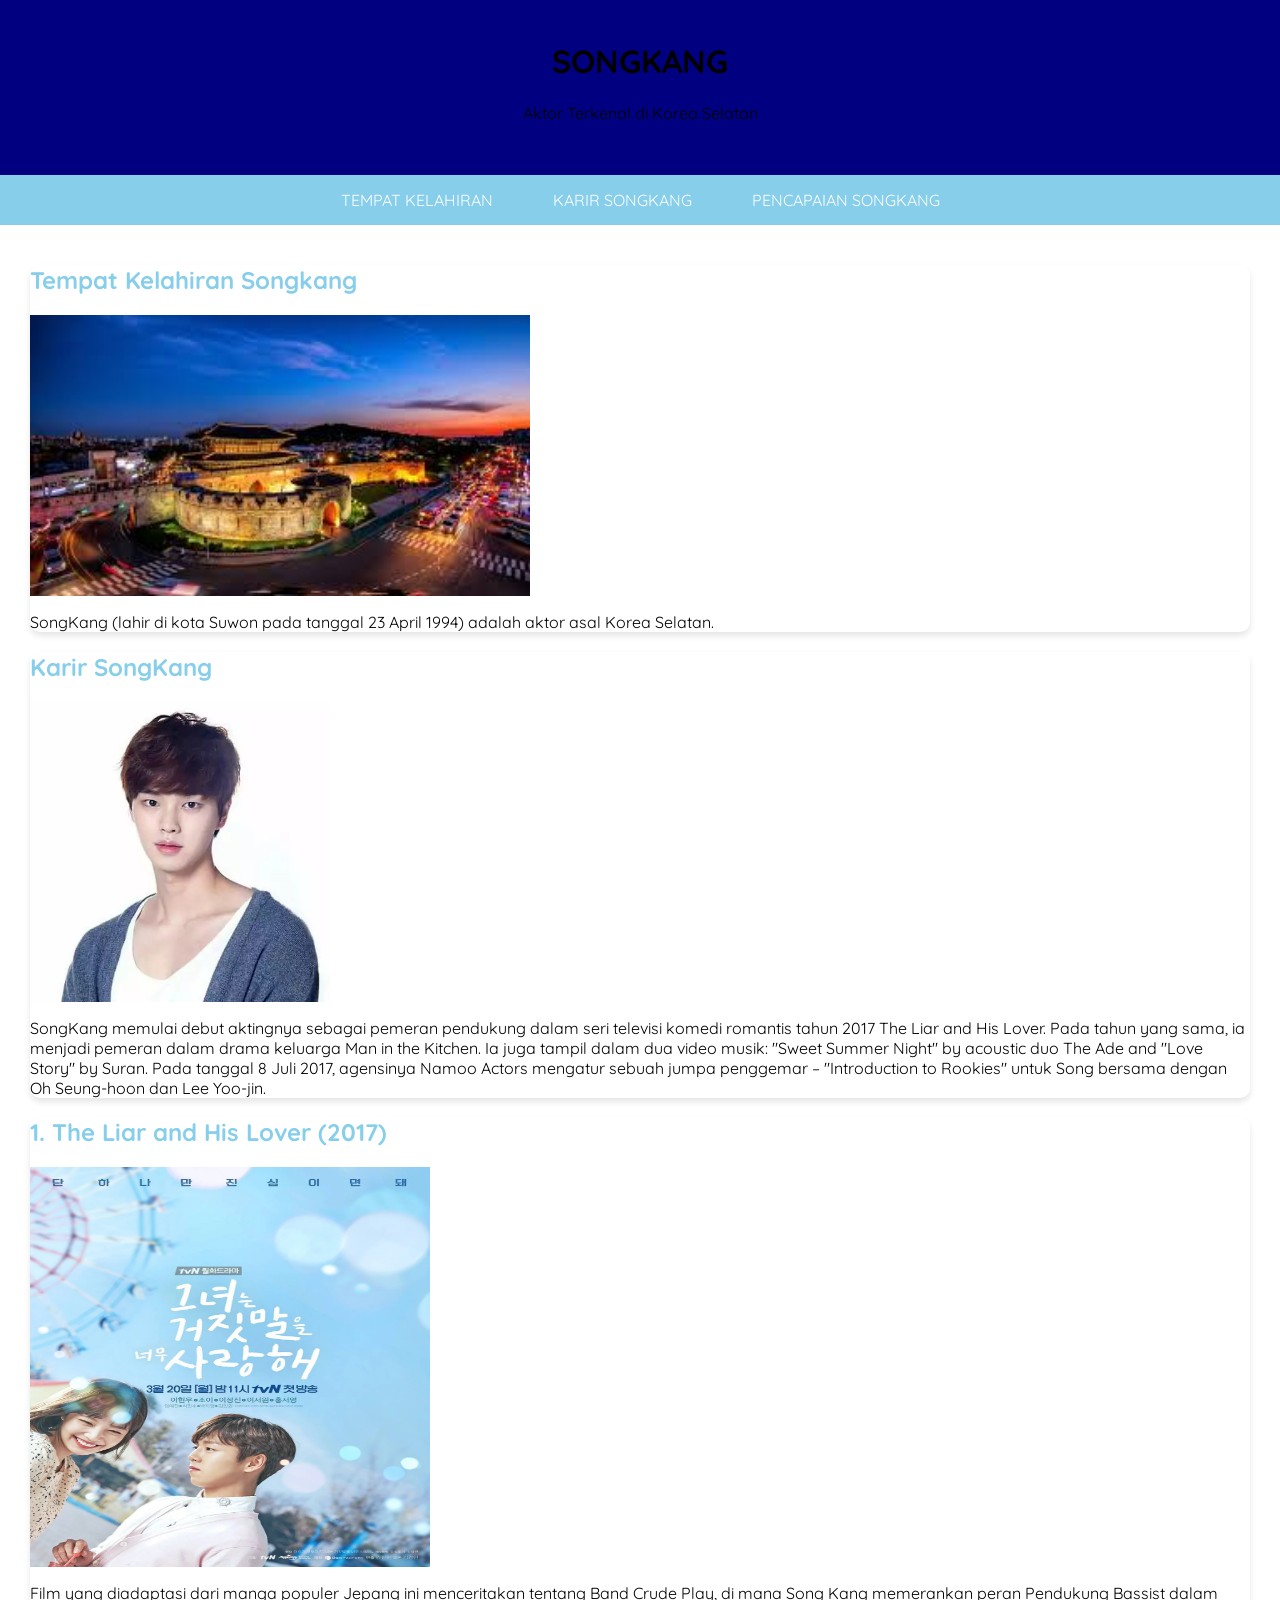
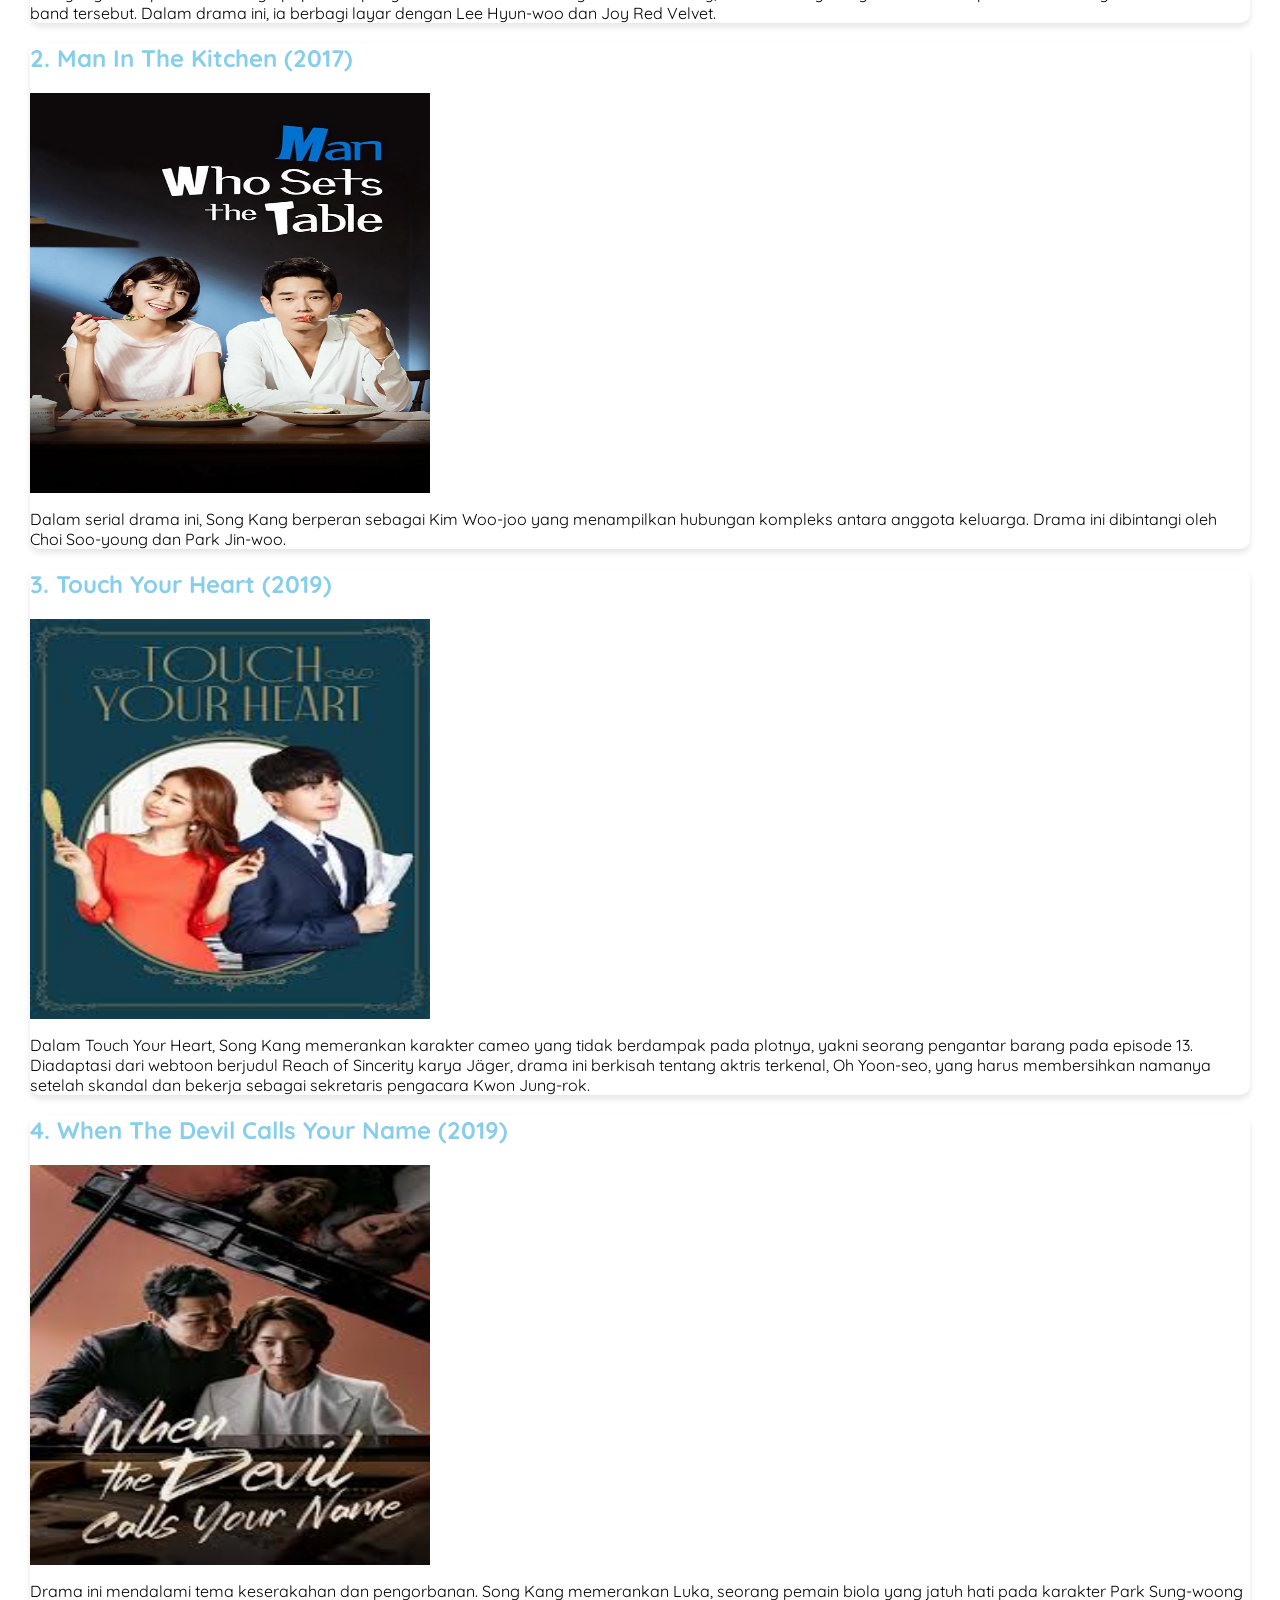
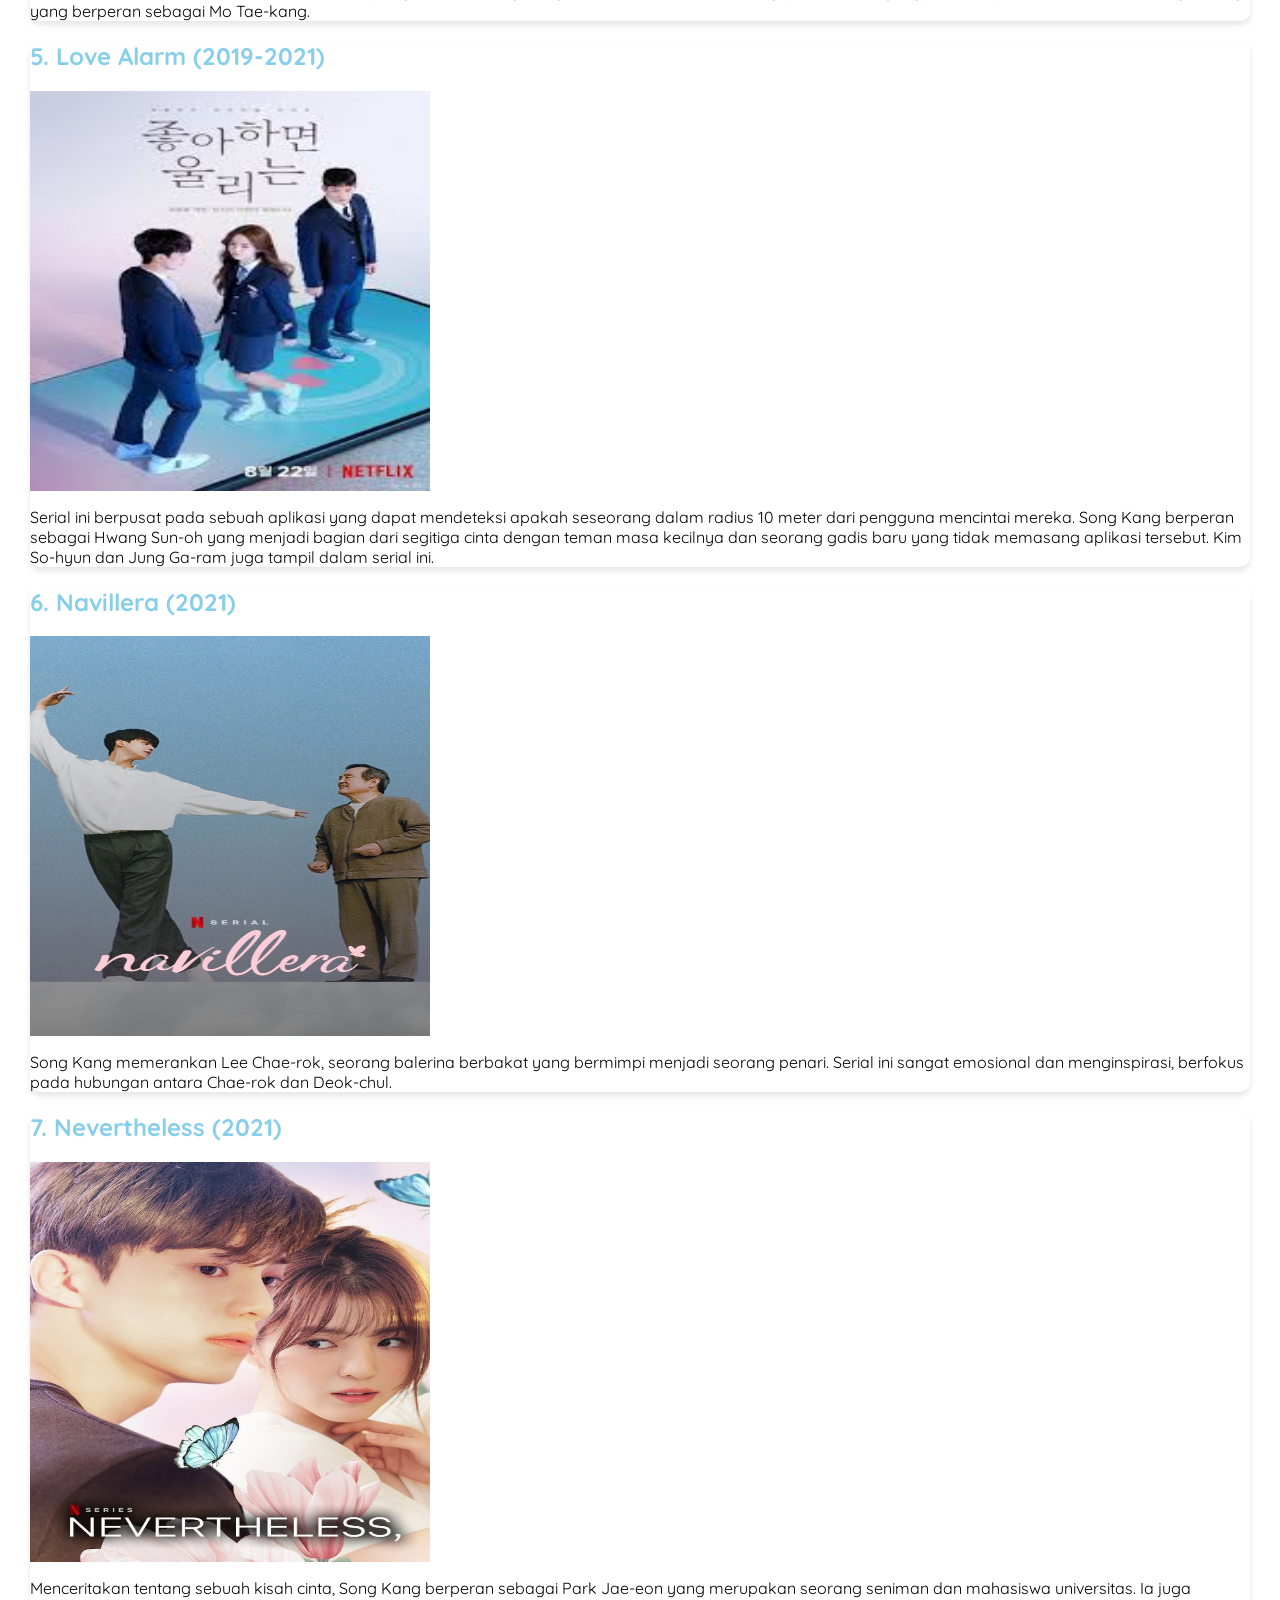
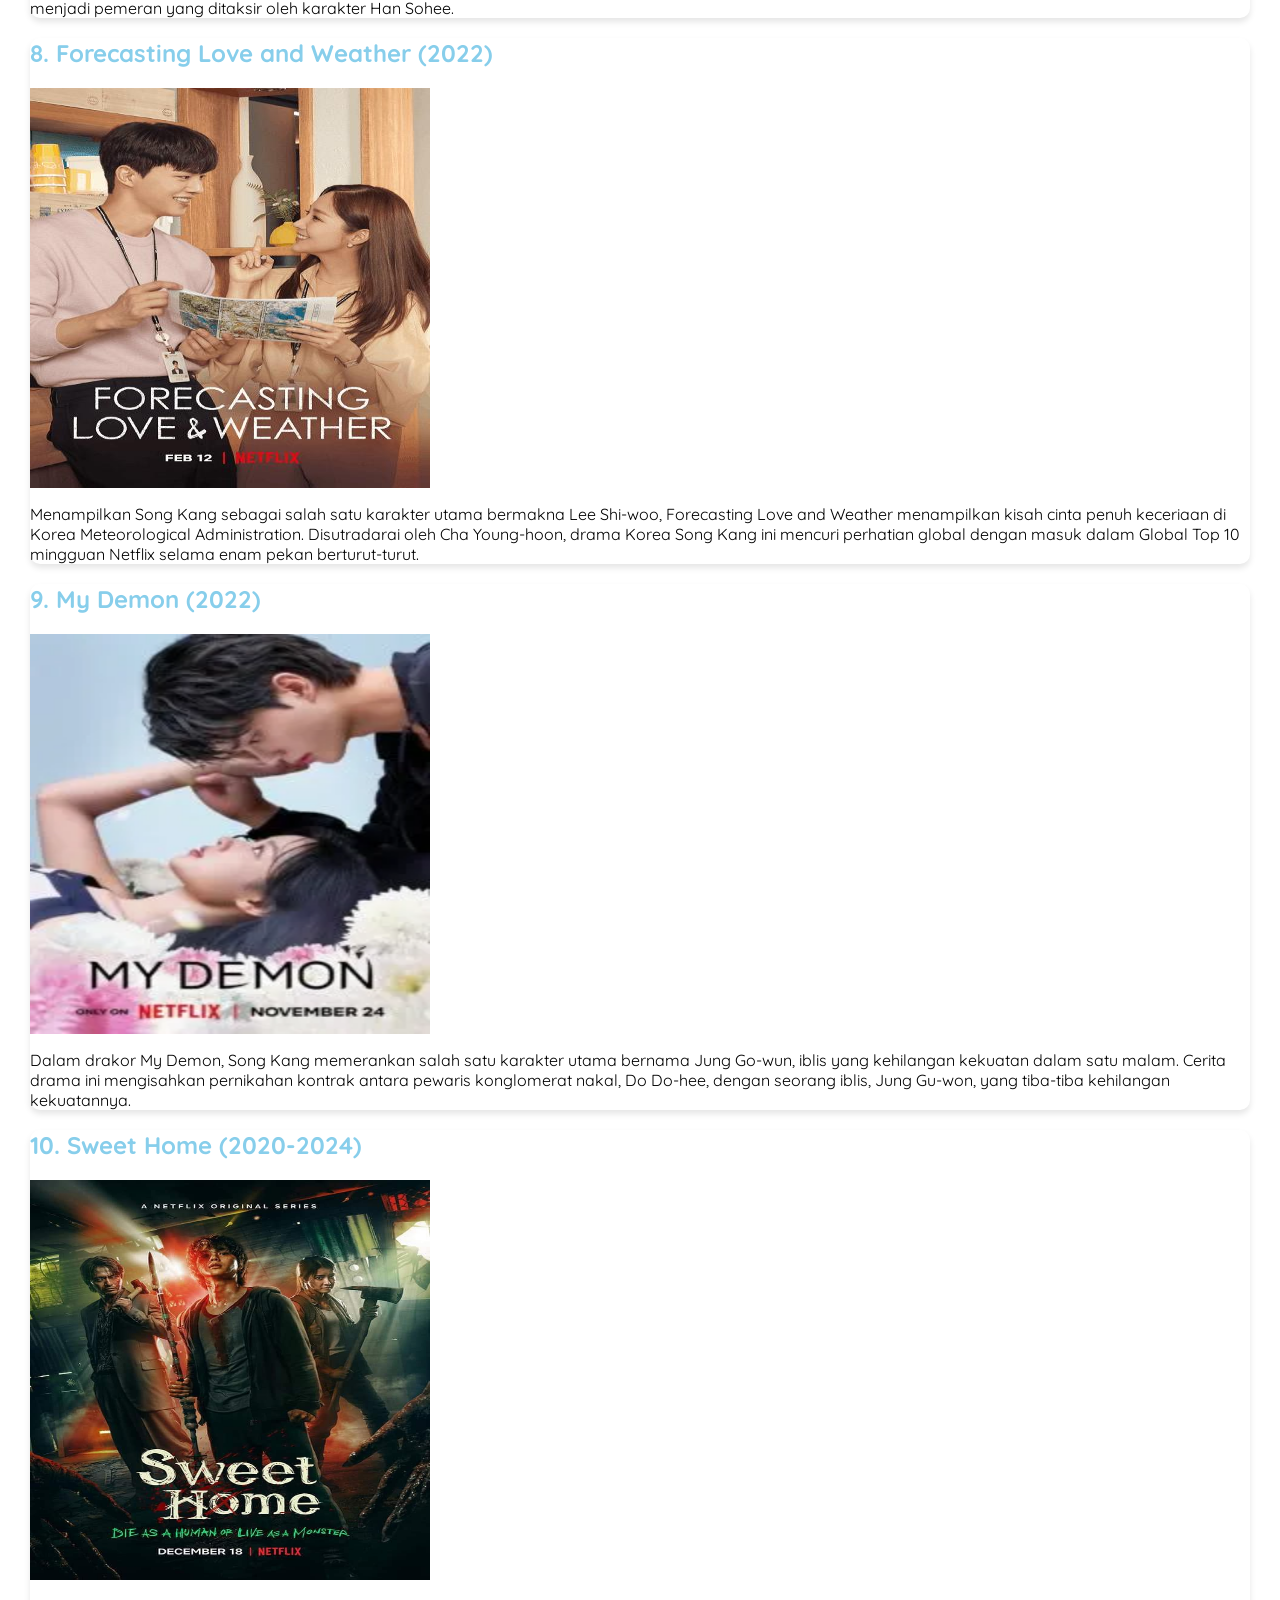
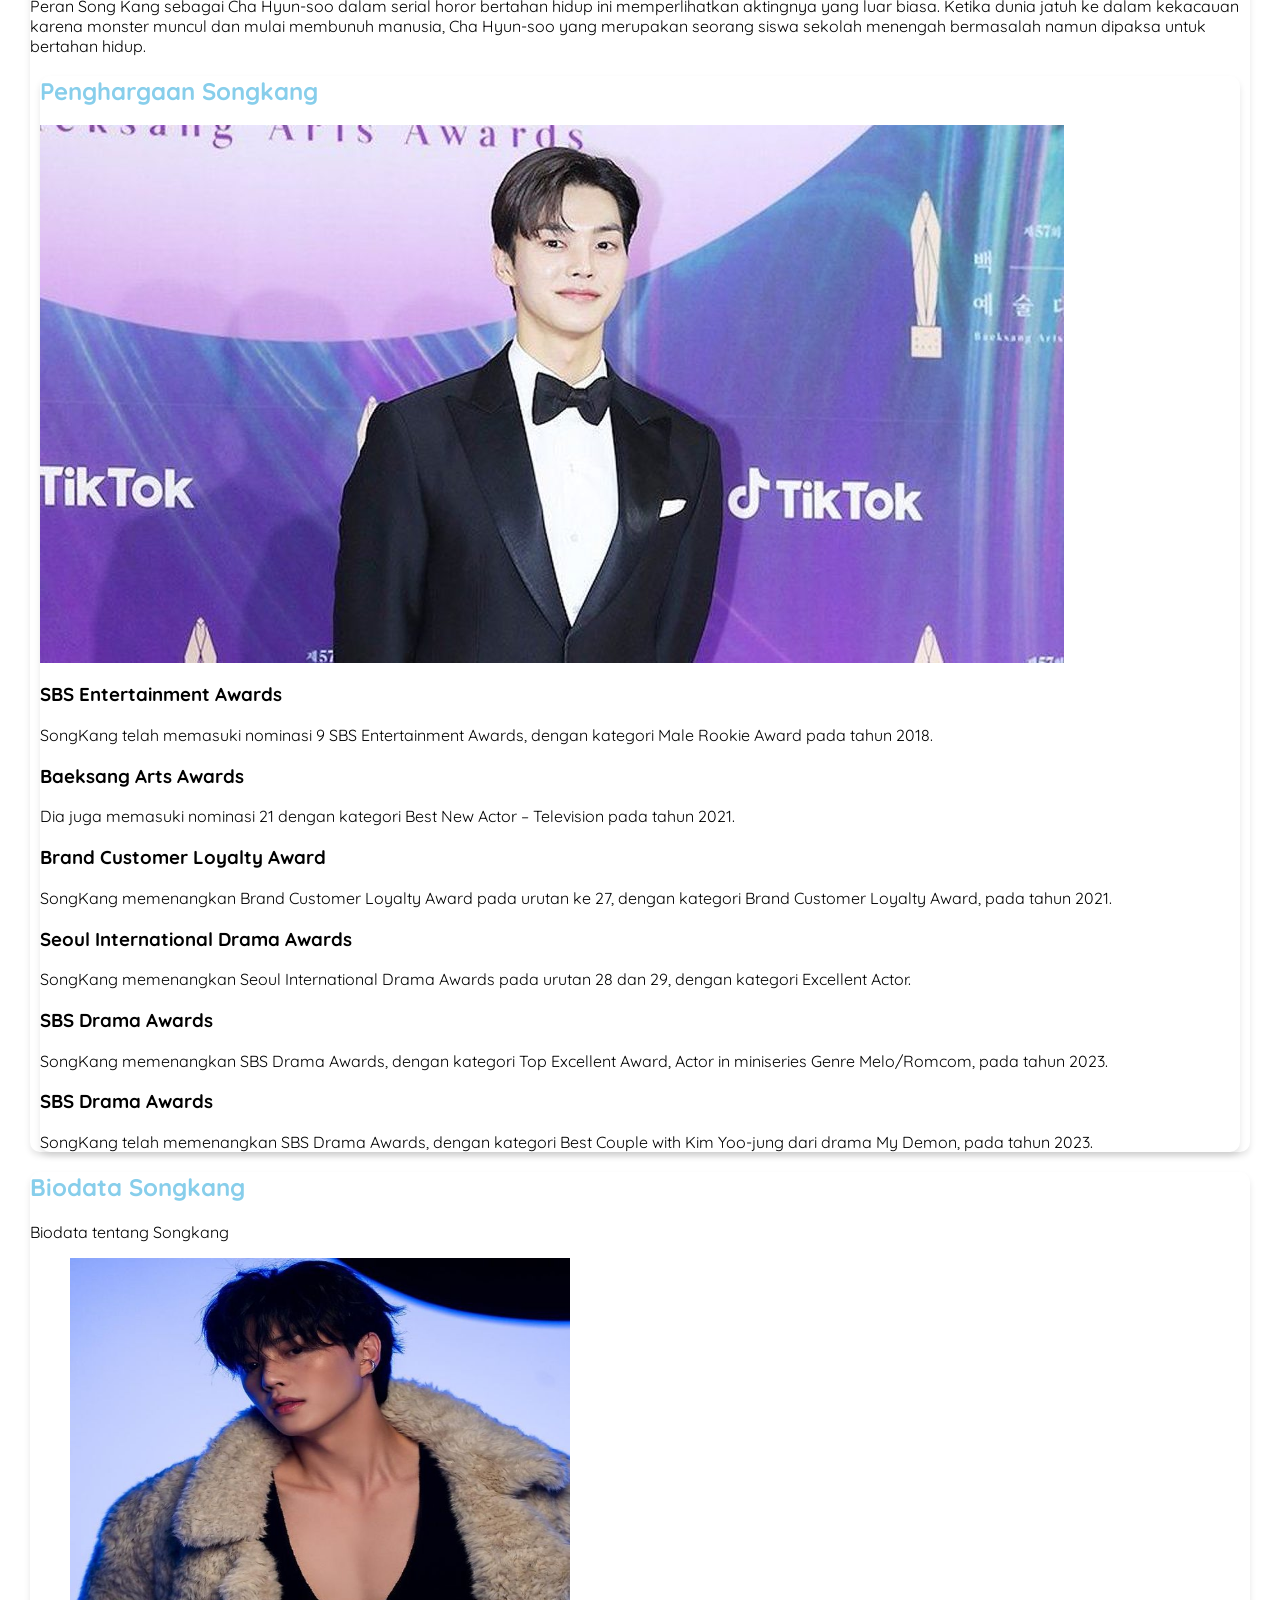
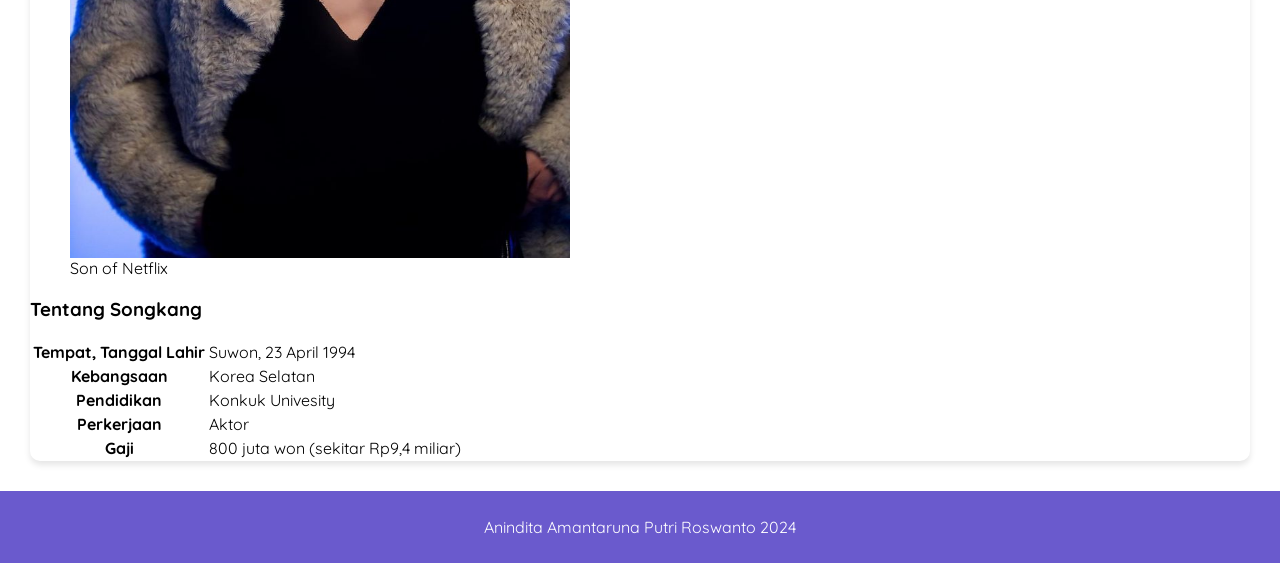
<file: index.html>
<CTYPE html> 
    <html lang="en"> 
    <head> 
        <meta charset="UTF-8"> 
        <meta name="viewport" content="width=device-width, initial-scale=1.0"> 
        <title>SONGKANG</title> 
        <link rel="stylesheet" href="css/style.css"> 
        <link rel="preconnect" href="https://fonts.googleapis.com"> 
    <link rel="preconnect" href="https://fonts.gstatic.com" crossorigin> 
    <link href="https://fonts.googleapis.com/css2?family=Quicksand:wght@300..700&display=swap" rel="stylesheet"> 
    </head> 
    <body>
        <header> 
            <div class="judul"> 
                <h1>SONGKANG</h1> 
                <p>Aktor Terkenal di Korea Selatan</p> 
                 
            </div> 
            <nav> 
                <ul> 
                    <li> 
                        <a href="#Lahir">TEMPAT KELAHIRAN</a> 
                    </li> 
                    <li> 
                        <a href="#karir">KARIR SONGKANG</a> 
                    </li> 
                    <li> 
                        <a href="#prestasi">PENCAPAIAN SONGKANG</a> 
                    </li> 
                </ul> 
            </nav> 
        </header> 
        <main> 
            <div id="content"> 
                <article id="Lahir" class="card"> 
                    <h2>Tempat Kelahiran Songkang</h2> 
                    <img src="images/kota kelahiran suwon.jpeg" width="500px"> 
     
                    <p>SongKang (lahir di kota Suwon pada tanggal 23 April 1994) adalah aktor asal Korea Selatan.</p>
     
                    
     
     
                </article>  
     
                <article id="karir" class="card"> 
                    <h2>Karir SongKang</h2> 
                    <img src="images/foto debut songkang.webp" width="300px"> 
                    <p>SongKang memulai debut aktingnya sebagai pemeran pendukung dalam seri televisi komedi romantis tahun 2017 The Liar and His Lover. Pada tahun yang sama, ia menjadi pemeran dalam drama keluarga Man in the Kitchen. Ia juga tampil dalam dua video musik: "Sweet Summer Night" by acoustic duo The Ade and "Love Story" by Suran. Pada tanggal 8 Juli 2017, agensinya Namoo Actors mengatur sebuah jumpa penggemar – "Introduction to Rookies" untuk Song bersama dengan Oh Seung-hoon dan Lee Yoo-jin.</p>
                     
                   
                </article> 
     
                <section class="card"> 
                     
                    <h2>1. The Liar and His Lover (2017)</h2> 
                    <img src="images/The Liar and His Lover .webp" alt="drama pertama songkang"width="400px" height="400px"> 
                    <p>Film yang diadaptasi dari manga populer Jepang ini menceritakan tentang Band Crude Play, di mana Song Kang memerankan peran Pendukung Bassist dalam band tersebut. Dalam drama ini, ia berbagi layar dengan Lee Hyun-woo dan Joy Red Velvet.</p> 
                    <P></P>
 
                   
                   
               
 
                  
                 
                </section> 
     
                <section class="card"> 
                     
                    <h2>2. Man In The Kitchen (2017)</h2> 
                   
                    <img src="images/Man In The Kitchen .webp" alt="Man In The Kitchen"width="400px" height="400px"> 
                    <p>Dalam serial drama ini, Song Kang berperan sebagai Kim Woo-joo yang menampilkan hubungan kompleks antara anggota keluarga. Drama ini dibintangi oleh Choi Soo-young dan Park Jin-woo.</p> 
     
                      
     
                  
     
                <p4-15, Fearless adalah sebuah album country pop menampilkan permainan instrumen musik country seperti banjo, fiddle, mandolin, dan gitar akustik, diselingi dengan gitar elektrik. Para kritikus musik telah mencatat daya tarik crossover album ini yang disebabkan oleh pengaruh berbagai gaya di dalamnya, termasuk pop, folk, dan rok. Terinspirasi oleh perasaan Swift sebagai seorang remaja, lirik album tersebut menjelajahi romansa, patah hati, dan aspirasi. Judulnya merujuk pada tema menyeluruh dalam semua lagu album ini, di mana secara keseluruhan mereka menggambarkan keberanian Swift merangkul tantangan dalam cinta.</p> 
               
                 
                </section> 
     
                <section class="card"> 
                     
                    <h2>3. Touch Your Heart (2019)</h2> 
                    <img src="images/Touch Your Heart .jpeg" alt="touch your heart"width="400px" height="400px"> 
                    <p>Dalam Touch Your Heart, Song Kang memerankan karakter cameo yang tidak berdampak pada plotnya, yakni seorang pengantar barang pada episode 13. Diadaptasi dari webtoon berjudul Reach of Sincerity karya Jäger, drama ini berkisah tentang aktris terkenal, Oh Yoon-seo, yang harus membersihkan namanya setelah skandal dan bekerja sebagai sekretaris pengacara Kwon Jung-rok.</p> 
                     
                </section> 
     
                <section class="card"> 
                 
                    <h2>4. When The Devil Calls Your Name (2019)</h2> 
                    <img src="images/When The Devil Calls Your Name.jpeg" alt="When The Devil Calls Your Name"width="400px" height="400px">  
                    <p>Drama ini mendalami tema keserakahan dan pengorbanan. Song Kang memerankan Luka, seorang pemain biola yang jatuh hati pada karakter Park Sung-woong yang berperan sebagai Mo Tae-kang.</p> 
     
                
                
                

                 
                    </section> 
     
                    <section class="card"> 
                     
                      <h2>5. Love Alarm (2019-2021)</h2> 
                      <img src="images/love alarm .jpeg" alt="love alarm"width="400px" height="400px">  
                      <p>Serial ini berpusat pada sebuah aplikasi yang dapat mendeteksi apakah seseorang dalam radius 10 meter dari pengguna mencintai mereka. Song Kang berperan sebagai Hwang Sun-oh yang menjadi bagian dari segitiga cinta dengan teman masa kecilnya dan seorang gadis baru yang tidak memasang aplikasi tersebut. Kim So-hyun dan Jung Ga-ram juga tampil dalam serial ini.</p> 

                      </section> 
     
                      <section class="card"> 
                       
                        <h2>6. Navillera (2021)</h2> 
                        <img src="images/Navillera .jpg" alt="Navillera "width="400px" height="400px">  
                        <p>Song Kang memerankan Lee Chae-rok, seorang balerina berbakat yang bermimpi menjadi seorang penari. Serial ini sangat emosional dan menginspirasi, berfokus pada hubungan antara Chae-rok dan Deok-chul.</p> 

                        </section> 
     
                        <section class="card"> 
                         
                          <h2>7. Nevertheless (2021)</h2> 
                          <img src="images/Nevertheless .jpg" alt="Nevertheless"width="400px" height="400px">  
                          <p>Menceritakan tentang sebuah kisah cinta, Song Kang berperan sebagai Park Jae-eon yang merupakan seorang seniman dan mahasiswa universitas. Ia juga menjadi pemeran yang ditaksir oleh karakter Han Sohee.</p> 
    

                          </section> 
     
                          <section class="card"> 
                           
                              <h2>8.  Forecasting Love and Weather (2022)</h2> 
                              <img src="images/Forecasting Love and Weather.jpg" alt=" Forecasting Love and Weather" width="400px" height="400px">  
                              <p>Menampilkan Song Kang sebagai salah satu karakter utama bermakna Lee Shi-woo, Forecasting Love and Weather menampilkan kisah cinta penuh keceriaan di Korea Meteorological Administration. Disutradarai oleh Cha Young-hoon, drama Korea Song Kang ini mencuri perhatian global dengan masuk dalam Global Top 10 mingguan Netflix selama enam pekan berturut-turut.</p> 


                              
                            </section> 
     
                            <section class="card"> 
                             
                                <h2>9.  My Demon (2022)</h2> 
                                <img src="images/my demon.webp" alt="drama my demon" width="400px" height="400px"> 
                                <p>Dalam drakor My Demon, Song Kang memerankan salah satu karakter utama bernama Jung Go-wun, iblis yang kehilangan kekuatan dalam satu malam. Cerita drama ini mengisahkan pernikahan kontrak antara pewaris konglomerat nakal, Do Do-hee, dengan seorang iblis, Jung Gu-won, yang tiba-tiba kehilangan kekuatannya.</p>


                              </section> 
     
                              <section class="card"> 
                               
                                  <h2>10. Sweet Home (2020-2024)</h2> 
                                  <img src="images/sweeet home 2.jpg" alt="drama sweet home" width="400px" height="400px"> 
                                  <p>Peran Song Kang sebagai Cha Hyun-soo dalam serial horor bertahan hidup ini memperlihatkan aktingnya yang luar biasa. Ketika dunia jatuh ke dalam kekacauan karena monster muncul dan mulai membunuh manusia, Cha Hyun-soo yang merupakan seorang siswa sekolah menengah bermasalah namun dipaksa untuk bertahan hidup.</p> 
  


                                      
     
                <article id="penghargaan" class="card">
                    <h2>Penghargaan Songkang</h2> 
                <img src="images/foto penghargaan songkang.jpg" alt="Penghargaan Songkang"> 
                <h3><strong>SBS Entertainment Awards</strong></h3> 
                <p>SongKang telah memasuki nominasi 9 SBS Entertainment Awards, dengan kategori Male Rookie Award pada tahun 2018.</p> 
                <h3><strong>Baeksang Arts Awards</strong></h3> 
                <p>Dia juga memasuki nominasi 21 dengan kategori Best New Actor – Television pada tahun 2021.</p> 
                <h3><strong>Brand Customer Loyalty Award</strong></h3> 
                <p>SongKang memenangkan Brand Customer Loyalty Award pada urutan ke 27, dengan kategori Brand Customer Loyalty Award, pada tahun 2021.</p> 
  
                   
                    <h3><strong>Seoul International Drama Awards</strong></h3> 
                    <p>SongKang memenangkan Seoul International Drama Awards pada urutan 28 dan 29, dengan kategori Excellent Actor.</p> 
                    <h3><strong>SBS Drama Awards</strong></h3> 
                    <p>SongKang memenangkan SBS Drama Awards, dengan kategori Top Excellent Award, Actor in miniseries Genre Melo/Romcom, pada tahun 2023.</p> 
  
                         
                        <h3><strong>SBS Drama Awards</strong></h3> 
                        <p>SongKang telah memenangkan SBS Drama Awards, dengan kategori Best Couple with Kim Yoo-jung dari drama My Demon, pada tahun 2023.</p> 
  
                             
 
            </article> 
    </div> 
 
    <aside> 
        <article class="card"> 
          <header> 
            <h2>Biodata Songkang</h2> 
            <p>Biodata tentang Songkang</p> 
            <figure> 
              <img src="images/SONGKANG.jpg"width="500px" height="600px"> 
              <figcaption>Son of Netflix</figcaption> 
            </figure> 
          </header> 
 
          <section> 
            <h3>Tentang Songkang</h3> 
 
            <table> 
              <tr> 
                <th>Tempat, Tanggal Lahir</th> 
                <td>Suwon, 23 April 1994</td> 
              </tr> 
              <tr> 
                <th>Kebangsaan</th> 
                <td>Korea Selatan</td> 
              </tr> 
              <tr> 
                <th>Pendidikan</th> 
                <td>Konkuk Univesity</td> 
              </tr> 
              <tr> 
                <th>Perkerjaan</th> 
                <td>Aktor</td> 
              </tr> 
              <tr> 
                <th>Gaji</th> 
                <td> 800 juta won (sekitar Rp9,4 miliar)</td> 
              </tr> 
            </table> 
          </section> 
        </article> 
      </aside> 
 
    </main> 
    <footer> 
      <p>Anindita Amantaruna Putri Roswanto 2024 
      </p> 
    </footer> 
 
 
</body> 
</html>
</file>
<file: css/style.css>
body { 
    font-family: 'Quicksand', sans-serif; 
    overflow-x:hidden; 
    margin: 0; 
    padding: 0; 
} 
 
.judul { 
            position: relative; 
            text-align: center; 
            background-color: navy; 
            height: 15vh; 
            padding: 20px; 
            margin: 0;  
        } 
 
        .judul img { 
            position: absolute; 
            display: inline-flex; 
            top: 10px; 
            right: 15px; 
            width: 100px; 
            height: auto; 
        } 
 
        nav { 
            text-align: center; 
            background-color: skyblue; 
            color: white; 
            padding: 0 10px;
padding: 0 10px; 
            margin: 0; 
 
          } 
           
          ul { 
            display: inline-flex; 
            list-style: none; 
            margin: 0; 
            padding: 0; 
          } 
           
          li { 
            margin: 0 10px; 
          } 
           
         li a { 
            display: block; 
            color: white; 
            text-align: center; 
            padding: 15px 20px; 
            text-decoration: none; 
           
          } 
           
          li a:hover { 
            color: skyblue; 
          } 
 
        h2 { 
            color: skyblue; 
        } 
 
        main { 
            box-shadow: 0 4px 6px rgba(0, 0, 0, 0.1); 
            padding: 20px; 
        } 
 
        footer { 
            text-align: center; 
            background-color: slateblue; 
            color: white; 
            padding: 10px 0;  
            margin: 0;  
        } 
 
        .card { 
          border-radius: 10px; 
          box-shadow:  0 4px 6px rgba(0, 0, 0, 0.1); 
          margin: 10px;
</file>
